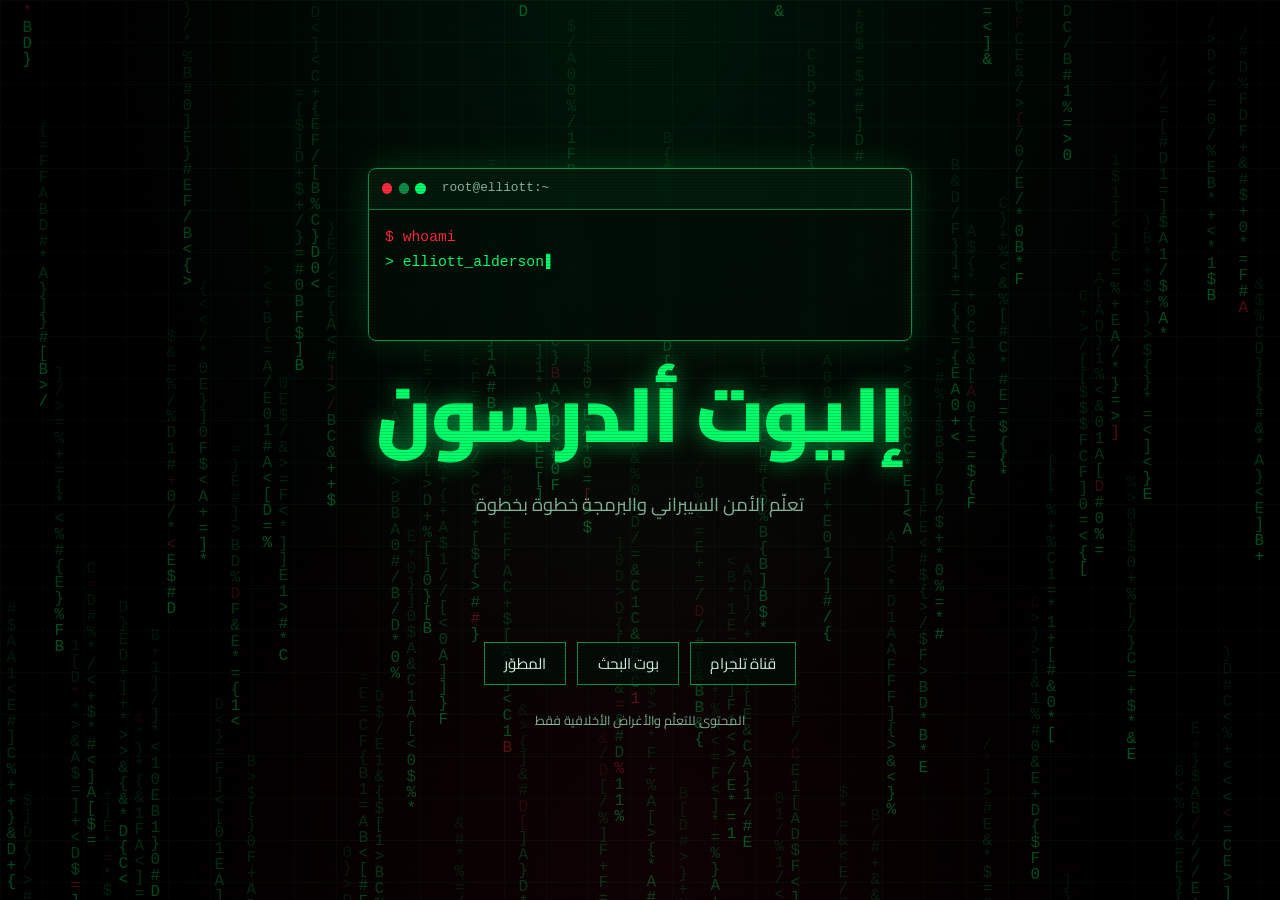
<file: index.html>
<!DOCTYPE html>
<html lang="ar" dir="rtl">
<head>
  <meta charset="UTF-8">
  <meta name="viewport" content="width=device-width, initial-scale=1">
  <title>إليوت ألدرسون | الأمن السيبراني والبرمجة</title>
  <meta name="description" content="موقع عربي لتعلّم الأمن السيبراني والبرمجة خطوة بخطوة.">
  <meta name="theme-color" content="#000000">
  <link rel="preconnect" href="https://fonts.googleapis.com">
  <link rel="preconnect" href="https://fonts.gstatic.com" crossorigin>
  <link href="https://fonts.googleapis.com/css2?family=Cairo:wght@400;700;900&display=swap" rel="stylesheet">
  <link rel="stylesheet" href="style.css">
  <script>document.documentElement.className += " js";</script>
  <script src="script.js" defer></script>
</head>
<body>
  <canvas id="matrix" aria-hidden="true"></canvas>

  <main class="screen">
    <div class="terminal">
      <div class="t-bar" aria-hidden="true">
        <span class="dot dot-red"></span>
        <span class="dot dot-dim"></span>
        <span class="dot dot-green"></span>
        <span class="t-title">root@elliott:~</span>
      </div>
      <div class="t-body" id="terminal-body">
        <p class="t-line cmd">$ whoami</p>
        <p class="t-line">&gt; elliott_alderson</p>
        <p class="t-line cmd">$ ./learn --path cybersecurity</p>
        <p class="t-line ok">[ OK ] system ready</p>
      </div>
    </div>

    <h1 class="title" data-text="إليوت ألدرسون">إليوت ألدرسون</h1>
    <p class="tagline">تعلّم الأمن السيبراني والبرمجة خطوة بخطوة</p>

    <a class="enter" href="index1.html" data-go>دخول</a>

    <nav class="links" aria-label="روابط التواصل">
      <a class="link" href="https://t.me/Elliott_Alderson_kali_linx" target="_blank" rel="noopener noreferrer">قناة تلجرام</a>
      <a class="link" href="https://t.me/OSINT_HAKERZ_bot" target="_blank" rel="noopener noreferrer">بوت البحث</a>
      <a class="link" href="https://t.me/Elliott_Alderson_H" target="_blank" rel="noopener noreferrer">المطوّر</a>
    </nav>

    <p class="note">المحتوى للتعلّم والأغراض الأخلاقية فقط</p>
  </main>
</body>
</html>
</file>
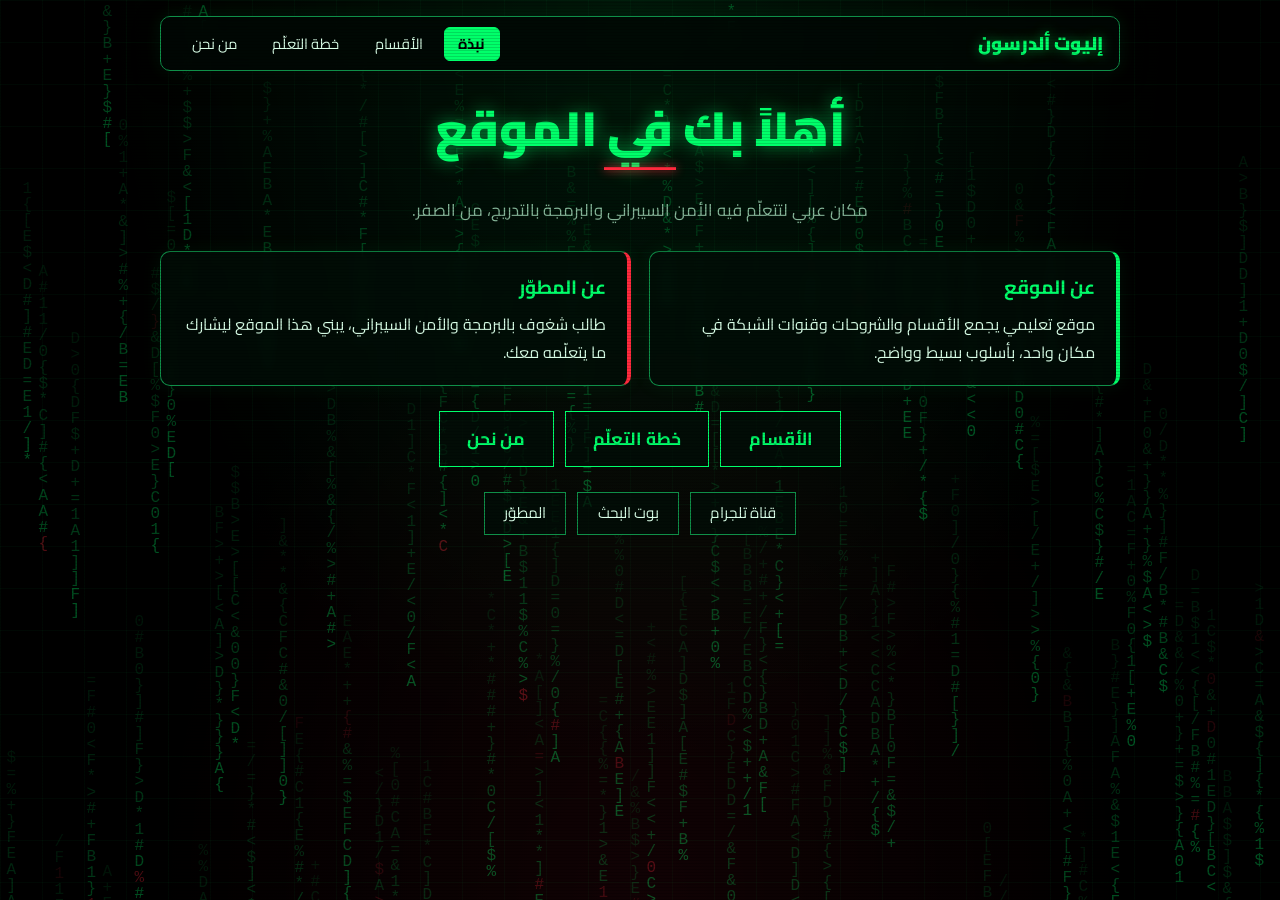
<file: index1.html>
<!DOCTYPE html>
<html lang="ar" dir="rtl">
<head>
  <meta charset="UTF-8">
  <meta name="viewport" content="width=device-width, initial-scale=1">
  <title>نبذة | إليوت ألدرسون</title>
  <meta name="theme-color" content="#000000">
  <link rel="preconnect" href="https://fonts.googleapis.com">
  <link rel="preconnect" href="https://fonts.gstatic.com" crossorigin>
  <link href="https://fonts.googleapis.com/css2?family=Cairo:wght@400;700;900&display=swap" rel="stylesheet">
  <link rel="stylesheet" href="style.css">
  <script>document.documentElement.className += " js";</script>
  <script src="script.js" defer></script>
</head>
<body>
  <canvas id="matrix" aria-hidden="true"></canvas>
  <main class="screen page">
    <header class="topbar">
      <a class="brand" href="index.html" data-go>إليوت ألدرسون</a>
      <nav class="menu" aria-label="القائمة">
        <a href="index1.html" data-go aria-current="page">نبذة</a>
        <a href="index2.html" data-go>الأقسام</a>
        <a href="index3.html" data-go>خطة التعلّم</a>
        <a href="index4.html" data-go>من نحن</a>
      </nav>
    </header>

    <h1 class="page-title">أهلاً بك في الموقع</h1>
    <p class="lead">مكان عربي لتتعلّم فيه الأمن السيبراني والبرمجة بالتدريج، من الصفر.</p>

    <section class="grid">
      <article class="panel">
        <h2>عن الموقع</h2>
        <p>موقع تعليمي يجمع الأقسام والشروحات وقنوات الشبكة في مكان واحد، بأسلوب بسيط وواضح.</p>
      </article>
      <article class="panel red">
        <h2>عن المطوّر</h2>
        <p>طالب شغوف بالبرمجة والأمن السيبراني، يبني هذا الموقع ليشارك ما يتعلّمه معك.</p>
      </article>
    </section>

    <nav class="links" aria-label="انتقال سريع">
      <a class="link link-lg" href="index2.html" data-go>الأقسام</a>
      <a class="link link-lg" href="index3.html" data-go>خطة التعلّم</a>
      <a class="link link-lg" href="index4.html" data-go>من نحن</a>
    </nav>

    <nav class="links" aria-label="روابط التواصل">
      <a class="link" href="https://t.me/Elliott_Alderson_kali_linx" target="_blank" rel="noopener noreferrer">قناة تلجرام</a>
      <a class="link" href="https://t.me/OSINT_HAKERZ_bot" target="_blank" rel="noopener noreferrer">بوت البحث</a>
      <a class="link" href="https://t.me/Elliott_Alderson_H" target="_blank" rel="noopener noreferrer">المطوّر</a>
    </nav>
  </main>
</body>
</html>
</file>
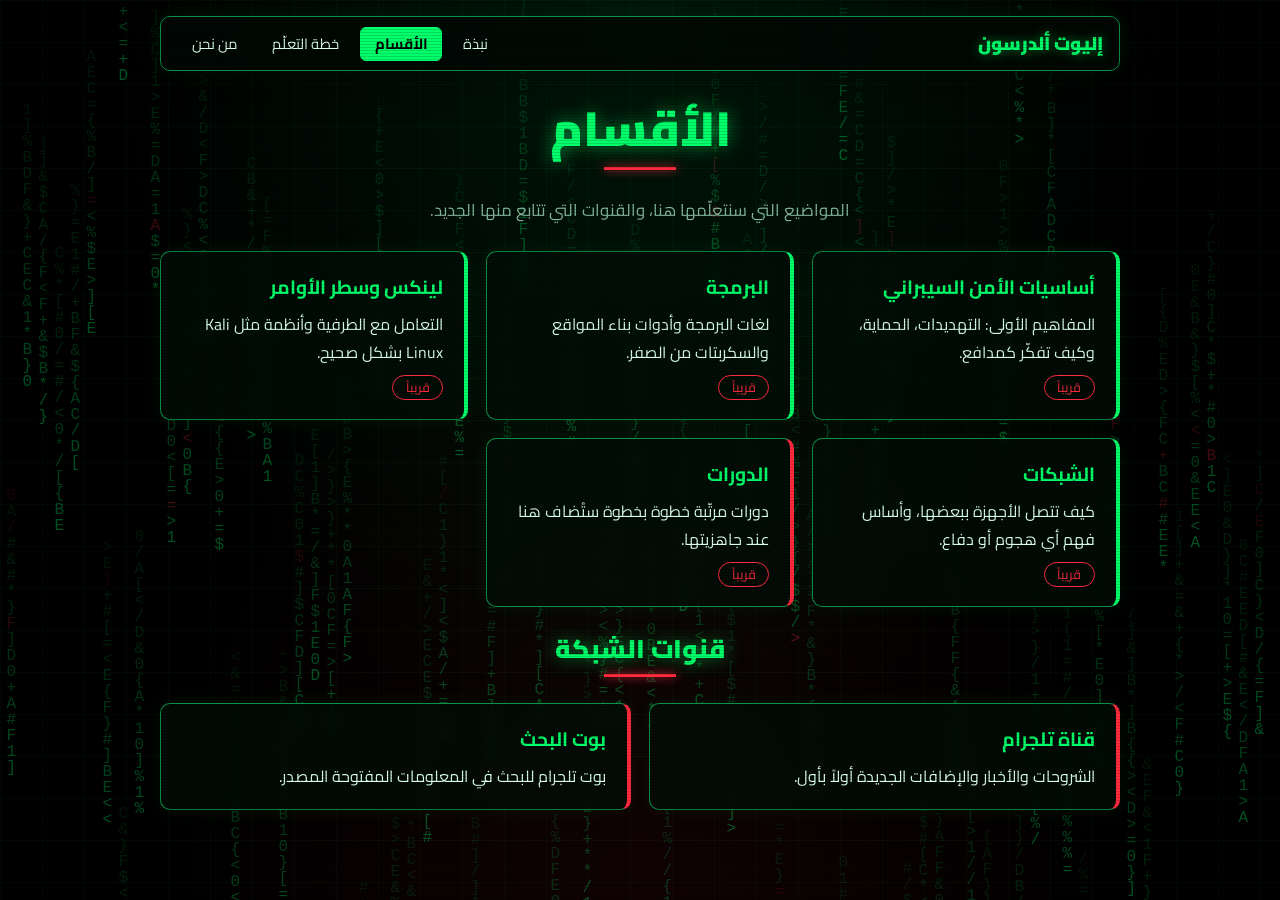
<file: index2.html>
<!DOCTYPE html>
<html lang="ar" dir="rtl">
<head>
  <meta charset="UTF-8">
  <meta name="viewport" content="width=device-width, initial-scale=1">
  <title>الأقسام | إليوت ألدرسون</title>
  <meta name="theme-color" content="#000000">
  <link rel="preconnect" href="https://fonts.googleapis.com">
  <link rel="preconnect" href="https://fonts.gstatic.com" crossorigin>
  <link href="https://fonts.googleapis.com/css2?family=Cairo:wght@400;700;900&display=swap" rel="stylesheet">
  <link rel="stylesheet" href="style.css">
  <script>document.documentElement.className += " js";</script>
  <script src="script.js" defer></script>
</head>
<body>
  <canvas id="matrix" aria-hidden="true"></canvas>
  <main class="screen page">
    <header class="topbar">
      <a class="brand" href="index.html" data-go>إليوت ألدرسون</a>
      <nav class="menu" aria-label="القائمة">
        <a href="index1.html" data-go>نبذة</a>
        <a href="index2.html" data-go aria-current="page">الأقسام</a>
        <a href="index3.html" data-go>خطة التعلّم</a>
        <a href="index4.html" data-go>من نحن</a>
      </nav>
    </header>

    <h1 class="page-title">الأقسام</h1>
    <p class="lead">المواضيع التي سنتعلّمها هنا، والقنوات التي تتابع منها الجديد.</p>

    <section class="grid" aria-label="الأقسام التعليمية">
      <article class="panel">
        <h2>أساسيات الأمن السيبراني</h2>
        <p>المفاهيم الأولى: التهديدات، الحماية، وكيف تفكّر كمدافع.</p>
        <span class="tag">قريباً</span>
      </article>
      <article class="panel">
        <h2>البرمجة</h2>
        <p>لغات البرمجة وأدوات بناء المواقع والسكربتات من الصفر.</p>
        <span class="tag">قريباً</span>
      </article>
      <article class="panel">
        <h2>لينكس وسطر الأوامر</h2>
        <p>التعامل مع الطرفية وأنظمة مثل Kali Linux بشكل صحيح.</p>
        <span class="tag">قريباً</span>
      </article>
      <article class="panel">
        <h2>الشبكات</h2>
        <p>كيف تتصل الأجهزة ببعضها، وأساس فهم أي هجوم أو دفاع.</p>
        <span class="tag">قريباً</span>
      </article>
      <article class="panel red">
        <h2>الدورات</h2>
        <p>دورات مرتّبة خطوة بخطوة ستُضاف هنا عند جاهزيتها.</p>
        <span class="tag">قريباً</span>
      </article>
    </section>

    <h2 class="page-title" style="font-size:1.6rem">قنوات الشبكة</h2>
    <section class="grid" aria-label="القنوات">
      <a class="panel red" href="https://t.me/Elliott_Alderson_kali_linx" target="_blank" rel="noopener noreferrer">
        <h2>قناة تلجرام</h2>
        <p>الشروحات والأخبار والإضافات الجديدة أولاً بأول.</p>
      </a>
      <a class="panel red" href="https://t.me/OSINT_HAKERZ_bot" target="_blank" rel="noopener noreferrer">
        <h2>بوت البحث</h2>
        <p>بوت تلجرام للبحث في المعلومات المفتوحة المصدر.</p>
      </a>
    </section>
  </main>
</body>
</html>
</file>
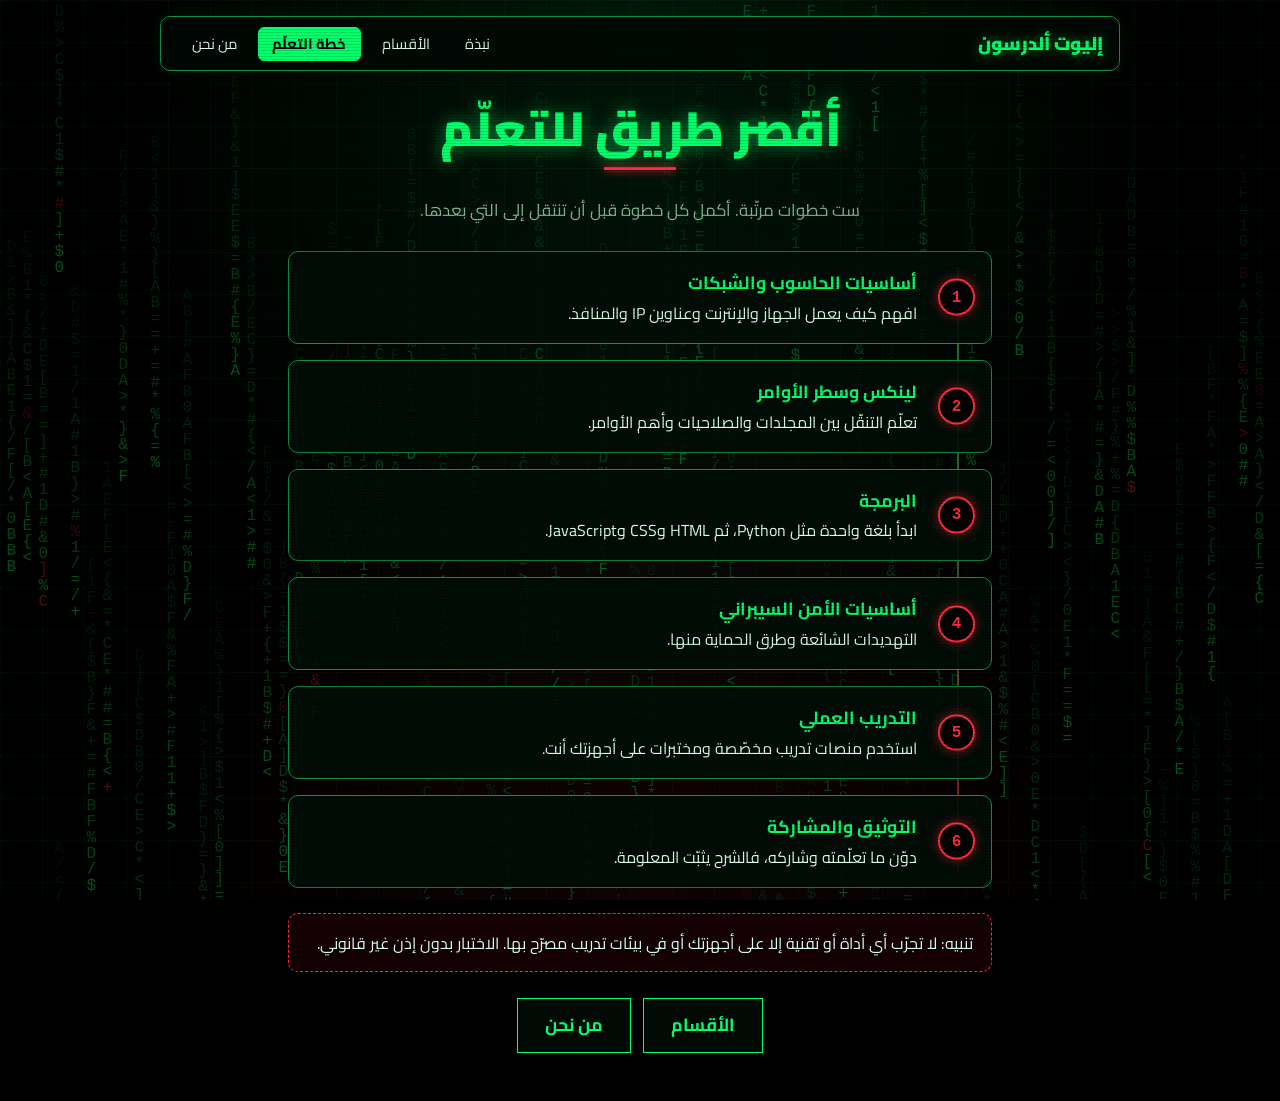
<file: index3.html>
<!DOCTYPE html>
<html lang="ar" dir="rtl">
<head>
  <meta charset="UTF-8">
  <meta name="viewport" content="width=device-width, initial-scale=1">
  <title>خطة التعلّم | إليوت ألدرسون</title>
  <meta name="theme-color" content="#000000">
  <link rel="preconnect" href="https://fonts.googleapis.com">
  <link rel="preconnect" href="https://fonts.gstatic.com" crossorigin>
  <link href="https://fonts.googleapis.com/css2?family=Cairo:wght@400;700;900&display=swap" rel="stylesheet">
  <link rel="stylesheet" href="style.css">
  <script>document.documentElement.className += " js";</script>
  <script src="script.js" defer></script>
</head>
<body>
  <canvas id="matrix" aria-hidden="true"></canvas>
  <main class="screen page">
    <header class="topbar">
      <a class="brand" href="index.html" data-go>إليوت ألدرسون</a>
      <nav class="menu" aria-label="القائمة">
        <a href="index1.html" data-go>نبذة</a>
        <a href="index2.html" data-go>الأقسام</a>
        <a href="index3.html" data-go aria-current="page">خطة التعلّم</a>
        <a href="index4.html" data-go>من نحن</a>
      </nav>
    </header>

    <h1 class="page-title">أقصر طريق للتعلّم</h1>
    <p class="lead">ست خطوات مرتّبة. أكمل كل خطوة قبل أن تنتقل إلى التي بعدها.</p>

    <ol class="steps">
      <li><h2>أساسيات الحاسوب والشبكات</h2><p>افهم كيف يعمل الجهاز والإنترنت وعناوين IP والمنافذ.</p></li>
      <li><h2>لينكس وسطر الأوامر</h2><p>تعلّم التنقّل بين المجلدات والصلاحيات وأهم الأوامر.</p></li>
      <li><h2>البرمجة</h2><p>ابدأ بلغة واحدة مثل Python، ثم HTML وCSS وJavaScript.</p></li>
      <li><h2>أساسيات الأمن السيبراني</h2><p>التهديدات الشائعة وطرق الحماية منها.</p></li>
      <li><h2>التدريب العملي</h2><p>استخدم منصات تدريب مخصّصة ومختبرات على أجهزتك أنت.</p></li>
      <li><h2>التوثيق والمشاركة</h2><p>دوّن ما تعلّمته وشاركه، فالشرح يثبّت المعلومة.</p></li>
    </ol>

    <p class="warn">تنبيه: لا تجرّب أي أداة أو تقنية إلا على أجهزتك أو في بيئات تدريب مصرّح بها. الاختبار بدون إذن غير قانوني.</p>

    <nav class="links" aria-label="انتقال">
      <a class="link link-lg" href="index2.html" data-go>الأقسام</a>
      <a class="link link-lg" href="index4.html" data-go>من نحن</a>
    </nav>
  </main>
</body>
</html>
</file>
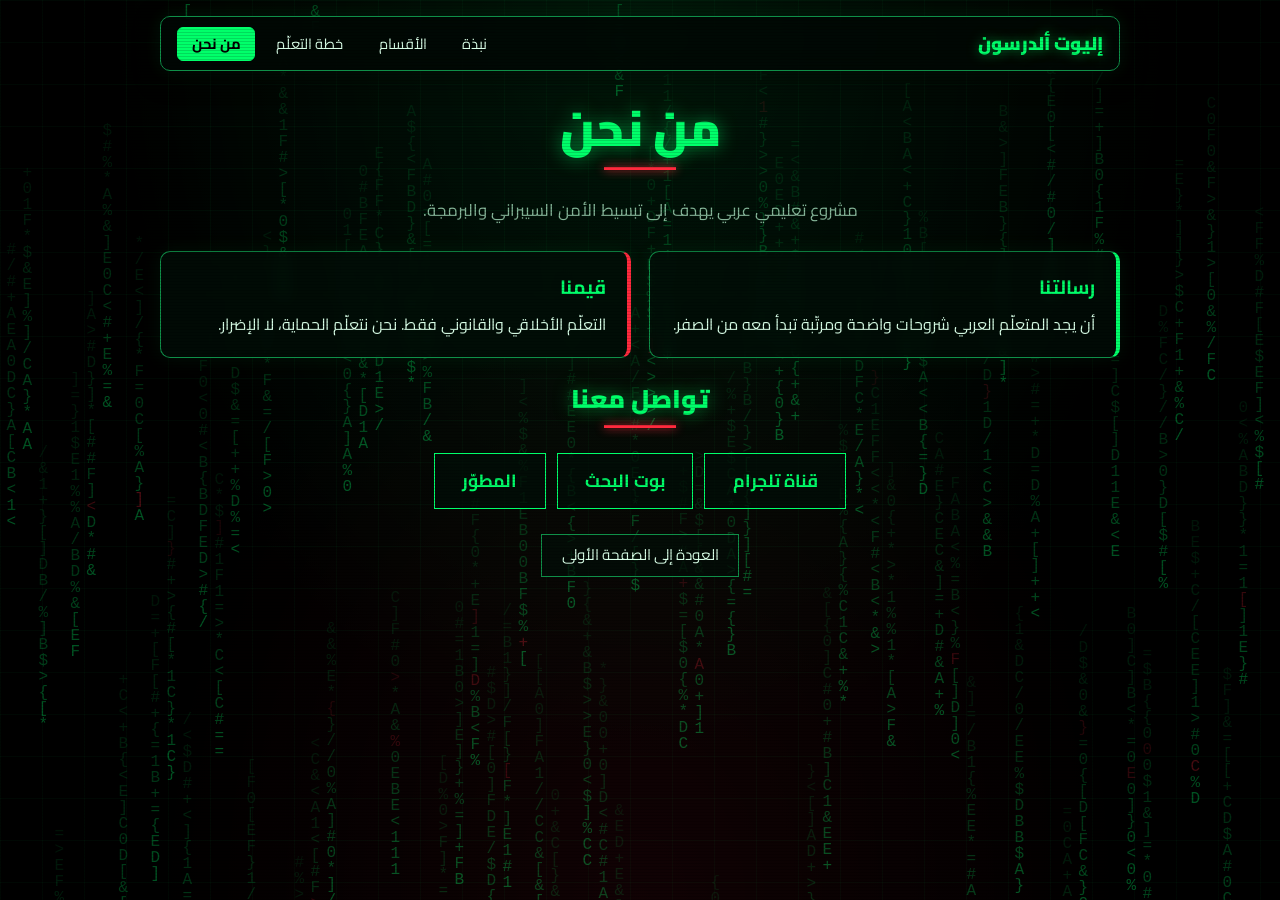
<file: index4.html>
<!DOCTYPE html>
<html lang="ar" dir="rtl">
<head>
  <meta charset="UTF-8">
  <meta name="viewport" content="width=device-width, initial-scale=1">
  <title>من نحن | إليوت ألدرسون</title>
  <meta name="theme-color" content="#000000">
  <link rel="preconnect" href="https://fonts.googleapis.com">
  <link rel="preconnect" href="https://fonts.gstatic.com" crossorigin>
  <link href="https://fonts.googleapis.com/css2?family=Cairo:wght@400;700;900&display=swap" rel="stylesheet">
  <link rel="stylesheet" href="style.css">
  <script>document.documentElement.className += " js";</script>
  <script src="script.js" defer></script>
</head>
<body>
  <canvas id="matrix" aria-hidden="true"></canvas>
  <main class="screen page">
    <header class="topbar">
      <a class="brand" href="index.html" data-go>إليوت ألدرسون</a>
      <nav class="menu" aria-label="القائمة">
        <a href="index1.html" data-go>نبذة</a>
        <a href="index2.html" data-go>الأقسام</a>
        <a href="index3.html" data-go>خطة التعلّم</a>
        <a href="index4.html" data-go aria-current="page">من نحن</a>
      </nav>
    </header>

    <h1 class="page-title">من نحن</h1>
    <p class="lead">مشروع تعليمي عربي يهدف إلى تبسيط الأمن السيبراني والبرمجة.</p>

    <section class="grid">
      <article class="panel">
        <h2>رسالتنا</h2>
        <p>أن يجد المتعلّم العربي شروحات واضحة ومرتّبة تبدأ معه من الصفر.</p>
      </article>
      <article class="panel red">
        <h2>قيمنا</h2>
        <p>التعلّم الأخلاقي والقانوني فقط. نحن نتعلّم الحماية، لا الإضرار.</p>
      </article>
    </section>

    <h2 class="page-title" style="font-size:1.6rem">تواصل معنا</h2>
    <nav class="links" aria-label="روابط التواصل">
      <a class="link link-lg" href="https://t.me/Elliott_Alderson_kali_linx" target="_blank" rel="noopener noreferrer">قناة تلجرام</a>
      <a class="link link-lg" href="https://t.me/OSINT_HAKERZ_bot" target="_blank" rel="noopener noreferrer">بوت البحث</a>
      <a class="link link-lg" href="https://t.me/Elliott_Alderson_H" target="_blank" rel="noopener noreferrer">المطوّر</a>
    </nav>

    <a class="link" href="index.html" data-go>العودة إلى الصفحة الأولى</a>
  </main>
</body>
</html>
</file>
<file: style.css>
*,
*::before,
*::after { box-sizing: border-box; margin: 0; padding: 0; }

:root {
  --bg: #000000;
  --green: #00ff6a;
  --green-soft: #b6ffd2;
  --green-dim: #0f8f48;
  --red: #ff2a3d;
  --text: #d9ffe8;
  --muted: #86b79a;
  --glass: rgba(2, 14, 7, 0.72);
  --font: "Cairo", "Tahoma", sans-serif;
  --mono: "Courier New", ui-monospace, monospace;
}

html { height: 100%; -webkit-text-size-adjust: 100%; scroll-behavior: smooth; }

body {
  min-height: 100%;
  color: var(--text);
  font-family: var(--font);
  line-height: 1.75;
  overflow-x: hidden;
  position: relative;
  background:
    radial-gradient(ellipse at 50% 0%, rgba(0, 255, 106, 0.14), transparent 60%),
    radial-gradient(ellipse at 50% 100%, rgba(255, 42, 61, 0.10), transparent 55%),
    linear-gradient(rgba(0, 255, 106, 0.05) 1px, transparent 1px),
    linear-gradient(90deg, rgba(0, 255, 106, 0.05) 1px, transparent 1px),
    var(--bg);
  background-size: 100% 100%, 100% 100%, 42px 42px, 42px 42px, auto;
  background-attachment: fixed;
}

::selection { background: var(--green); color: var(--bg); }

/* الخلفية: مطر الأكواد */
#matrix {
  position: fixed; top: 0; left: 0; width: 100%; height: 100%;
  z-index: 0; opacity: 0.32; pointer-events: none;
}

/* خطوط شاشة خفيفة */
body::after {
  content: ""; position: fixed; top: 0; left: 0; right: 0; bottom: 0;
  pointer-events: none; z-index: 3;
  background: repeating-linear-gradient(0deg, rgba(0, 0, 0, 0.14) 0, rgba(0, 0, 0, 0.14) 1px, transparent 1px, transparent 3px);
}

.screen {
  position: relative; z-index: 1;
  min-height: 100vh; min-height: 100dvh;
  display: flex; flex-direction: column; align-items: center; justify-content: center;
  gap: 1.5rem; padding: 2rem 1.2rem; text-align: center;
  transition: opacity 0.45s ease, transform 0.45s ease;
  animation: fade-in 0.6s ease;
}
.screen.leaving { opacity: 0; transform: scale(1.04); }
@keyframes fade-in { from { opacity: 0; } to { opacity: 1; } }

/* ========== الصفحة الأولى: الطرفية ========== */
.terminal {
  direction: ltr; text-align: left; width: min(34rem, 100%);
  border: 1px solid var(--green-dim); border-radius: 8px; overflow: hidden;
  background: var(--glass);
  -webkit-backdrop-filter: blur(6px); backdrop-filter: blur(6px);
  box-shadow: 0 0 0 1px rgba(0, 255, 106, 0.06), 0 0 34px rgba(0, 255, 106, 0.16);
}
.t-bar {
  display: flex; align-items: center; gap: 0.4rem; padding: 0.55rem 0.8rem;
  border-bottom: 1px solid var(--green-dim); background: rgba(0, 255, 106, 0.05);
  font-family: var(--mono); font-size: 0.8rem; color: var(--muted);
}
.dot { width: 0.65rem; height: 0.65rem; border-radius: 50%; display: inline-block; }
.dot-red { background: var(--red); }
.dot-dim { background: var(--green-dim); }
.dot-green { background: var(--green); }
.t-title { margin-left: 0.6rem; }
.t-body { padding: 0.9rem 1rem; font-family: var(--mono); font-size: 0.92rem; min-height: 7.4rem; }
.t-line { color: var(--green); white-space: pre-wrap; word-break: break-word; min-height: 1.7em; }
.t-line.cmd { color: var(--red); }
.t-line.ok { color: var(--text); }
.t-line.caret::after { content: "\258C"; margin-left: 2px; animation: blink 1s steps(1) infinite; }
@keyframes blink { 50% { opacity: 0; } }

/* ========== العناوين ========== */
.title {
  position: relative; font-size: clamp(2.3rem, 9.5vw, 4.8rem); font-weight: 900; line-height: 1.3;
  color: var(--green); text-shadow: 0 0 22px rgba(0, 255, 106, 0.6);
}
.title::before, .title::after {
  content: attr(data-text); position: absolute; top: 0; right: 0; left: 0; opacity: 0; pointer-events: none;
}
.title::before { color: var(--red); text-shadow: none; animation: glitch-a 0.9s steps(2) 0.4s 1; }
.title::after { color: var(--green-soft); text-shadow: none; animation: glitch-b 0.9s steps(2) 0.4s 1; }

@keyframes glitch-a {
  0%   { opacity: 0.9; transform: translateX(-5px); clip-path: inset(10% 0 60% 0); }
  25%  { opacity: 0.9; transform: translateX(5px);  clip-path: inset(55% 0 15% 0); }
  50%  { opacity: 0.9; transform: translateX(-3px); clip-path: inset(30% 0 40% 0); }
  75%  { opacity: 0.9; transform: translateX(4px);  clip-path: inset(70% 0 5% 0); }
  100% { opacity: 0;   transform: none;             clip-path: inset(0); }
}
@keyframes glitch-b {
  0%   { opacity: 0.8; transform: translateX(5px);  clip-path: inset(60% 0 10% 0); }
  25%  { opacity: 0.8; transform: translateX(-5px); clip-path: inset(15% 0 55% 0); }
  50%  { opacity: 0.8; transform: translateX(3px);  clip-path: inset(45% 0 25% 0); }
  75%  { opacity: 0.8; transform: translateX(-4px); clip-path: inset(5% 0 70% 0); }
  100% { opacity: 0;   transform: none;             clip-path: inset(0); }
}

.tagline { max-width: 30rem; font-size: 1.15rem; color: var(--muted); }

/* ========== زر الدخول ========== */
.enter {
  position: relative; display: inline-block; padding: 0.8rem 3.6rem;
  font-family: var(--font); font-size: 1.55rem; font-weight: 900;
  color: var(--green); text-decoration: none; background: rgba(0, 255, 106, 0.06);
  border: 2px solid var(--green); box-shadow: 0 0 16px rgba(0, 255, 106, 0.35); cursor: pointer;
  transition: opacity 0.5s ease, transform 0.5s ease, background 0.2s ease, color 0.2s ease, box-shadow 0.2s ease;
}
.enter::before, .enter::after { content: ""; position: absolute; width: 14px; height: 14px; transition: all 0.25s ease; }
.enter::before { top: -7px; right: -7px; border-top: 3px solid var(--red); border-right: 3px solid var(--red); }
.enter::after { bottom: -7px; left: -7px; border-bottom: 3px solid var(--red); border-left: 3px solid var(--red); }
.enter:hover, .enter:focus-visible { background: var(--green); color: var(--bg); box-shadow: 0 0 32px rgba(0, 255, 106, 0.75); }
.enter:hover::before, .enter:focus-visible::before { top: -12px; right: -12px; width: 24px; height: 24px; }
.enter:hover::after, .enter:focus-visible::after { bottom: -12px; left: -12px; width: 24px; height: 24px; }
.enter:focus-visible { outline: 3px dashed var(--red); outline-offset: 10px; }

.js .enter { opacity: 0; visibility: hidden; transform: translateY(10px); }
.js .enter.ready { opacity: 1; visibility: visible; transform: none; animation: pulse 2.4s ease-in-out 0.6s infinite; }
@keyframes pulse {
  0%, 100% { box-shadow: 0 0 14px rgba(0, 255, 106, 0.35); }
  50% { box-shadow: 0 0 28px rgba(0, 255, 106, 0.7); }
}

/* ========== الأزرار والروابط ========== */
.links { display: flex; flex-wrap: wrap; gap: 0.7rem; justify-content: center; }
.link {
  position: relative; overflow: hidden; z-index: 0;
  padding: 0.45rem 1.2rem; font-size: 0.95rem; color: var(--text); text-decoration: none;
  background: var(--glass); border: 1px solid var(--green-dim);
  transition: color 0.25s ease, border-color 0.25s ease, transform 0.2s ease, box-shadow 0.25s ease;
}
.link::before {
  content: ""; position: absolute; top: 0; bottom: 0; right: 0; width: 0; z-index: -1;
  background: var(--red); transition: width 0.28s ease;
}
.link:hover, .link:focus-visible { color: #fff; border-color: var(--red); transform: translateY(-2px); box-shadow: 0 0 18px rgba(255, 42, 61, 0.45); }
.link:hover::before, .link:focus-visible::before { width: 100%; }
.link:focus-visible { outline: 2px dashed var(--green); outline-offset: 3px; }
.link-lg { padding: 0.7rem 1.7rem; font-size: 1.1rem; font-weight: 700; color: var(--green); border-color: var(--green); }

.note { font-size: 0.8rem; color: var(--muted); }

/* ========== الصفحات الداخلية ========== */
.page { justify-content: flex-start; gap: 1.6rem; padding-top: 1rem; padding-bottom: 3rem; }

.topbar {
  position: sticky; top: 0.6rem; z-index: 5;
  width: min(60rem, 100%);
  display: flex; flex-wrap: wrap; align-items: center; justify-content: space-between; gap: 0.8rem;
  padding: 0.6rem 1rem; border: 1px solid var(--green-dim); border-radius: 10px;
  background: rgba(0, 8, 4, 0.82);
  -webkit-backdrop-filter: blur(10px); backdrop-filter: blur(10px);
  box-shadow: 0 6px 24px rgba(0, 0, 0, 0.6), 0 0 18px rgba(0, 255, 106, 0.1);
}
.brand { font-weight: 900; font-size: 1.15rem; color: var(--green); text-decoration: none; text-shadow: 0 0 12px rgba(0, 255, 106, 0.5); }
.menu { display: flex; flex-wrap: wrap; gap: 0.4rem; }
.menu a {
  padding: 0.2rem 0.85rem; font-size: 0.92rem; color: var(--text); text-decoration: none;
  border: 1px solid transparent; border-radius: 6px; transition: color 0.2s ease, border-color 0.2s ease, background 0.2s ease;
}
.menu a:hover { color: var(--red); border-color: var(--red); }
.menu a[aria-current="page"] { color: var(--bg); background: var(--green); border-color: var(--green); font-weight: 700; }
.menu a:focus-visible, .brand:focus-visible { outline: 2px dashed var(--green); outline-offset: 3px; }

.page-title {
  position: relative; padding-bottom: 0.7rem;
  font-size: clamp(1.9rem, 6vw, 3rem); font-weight: 900; line-height: 1.3;
  color: var(--green); text-shadow: 0 0 18px rgba(0, 255, 106, 0.55);
}
.page-title::after {
  content: ""; position: absolute; bottom: 0; left: 50%; width: 4.5rem; height: 3px;
  transform: translateX(-50%); background: var(--red); box-shadow: 0 0 10px var(--red);
}
.lead { max-width: 38rem; font-size: 1.05rem; color: var(--muted); }

.grid {
  width: min(60rem, 100%); display: grid; gap: 1.1rem; text-align: right;
  grid-template-columns: repeat(auto-fit, minmax(15rem, 1fr));
}
.panel {
  position: relative; padding: 1.2rem 1.3rem;
  border: 1px solid var(--green-dim); border-right: 4px solid var(--green); border-radius: 10px;
  background: var(--glass);
  -webkit-backdrop-filter: blur(6px); backdrop-filter: blur(6px);
  box-shadow: 0 0 20px rgba(0, 255, 106, 0.07);
  transition: transform 0.25s ease, box-shadow 0.25s ease, border-color 0.25s ease;
}
.panel.red { border-right-color: var(--red); }
.panel h2 { font-size: 1.2rem; color: var(--green); margin-bottom: 0.3rem; }
.panel p { color: var(--text); }
.panel:hover { transform: translateY(-3px); box-shadow: 0 0 28px rgba(0, 255, 106, 0.2); }
a.panel { display: block; color: inherit; text-decoration: none; }
a.panel:hover, a.panel:focus-visible { border-color: var(--red); box-shadow: 0 0 28px rgba(255, 42, 61, 0.3); }
a.panel:focus-visible { outline: 2px dashed var(--green); outline-offset: 3px; }
.tag {
  display: inline-block; margin-top: 0.6rem; padding: 0 0.8rem; font-size: 0.8rem;
  color: var(--red); border: 1px solid var(--red); border-radius: 20px;
}

.steps {
  list-style: none; counter-reset: step; position: relative;
  width: min(44rem, 100%); display: flex; flex-direction: column; gap: 1rem; text-align: right;
}
.steps::before {
  content: ""; position: absolute; top: 1rem; bottom: 1rem; right: 2.05rem; width: 2px;
  background: linear-gradient(var(--green), var(--red)); opacity: 0.5;
}
.steps li {
  counter-increment: step; position: relative; z-index: 1;
  padding: 1rem 4.6rem 1rem 1.2rem; border: 1px solid var(--green-dim); border-radius: 10px;
  background: rgba(2, 14, 7, 0.9); transition: transform 0.25s ease, border-color 0.25s ease;
}
.steps li:hover { transform: translateX(-4px); border-color: var(--red); }
.steps li::before {
  content: counter(step); position: absolute; right: 1rem; top: 50%; transform: translateY(-50%);
  width: 2.3rem; height: 2.3rem; display: grid; place-items: center; border-radius: 50%;
  background: var(--bg); border: 2px solid var(--red); color: var(--red);
  font-family: var(--mono); font-weight: 900; box-shadow: 0 0 12px rgba(255, 42, 61, 0.5);
}
.steps h2 { font-size: 1.1rem; color: var(--green); }

.warn {
  width: min(44rem, 100%); padding: 0.9rem 1.1rem; text-align: right;
  border: 1px dashed var(--red); border-radius: 10px; color: var(--text); background: rgba(24, 0, 3, 0.8);
}

@media (max-width: 480px) {
  .enter { padding: 0.7rem 2.6rem; font-size: 1.3rem; }
  .t-body { font-size: 0.82rem; }
  .topbar { justify-content: center; }
  .steps li { padding-right: 4.2rem; }
}

@media (prefers-reduced-motion: reduce) {
  *, *::before, *::after { animation: none !important; transition: none !important; }
  html { scroll-behavior: auto; }
}
</file>
